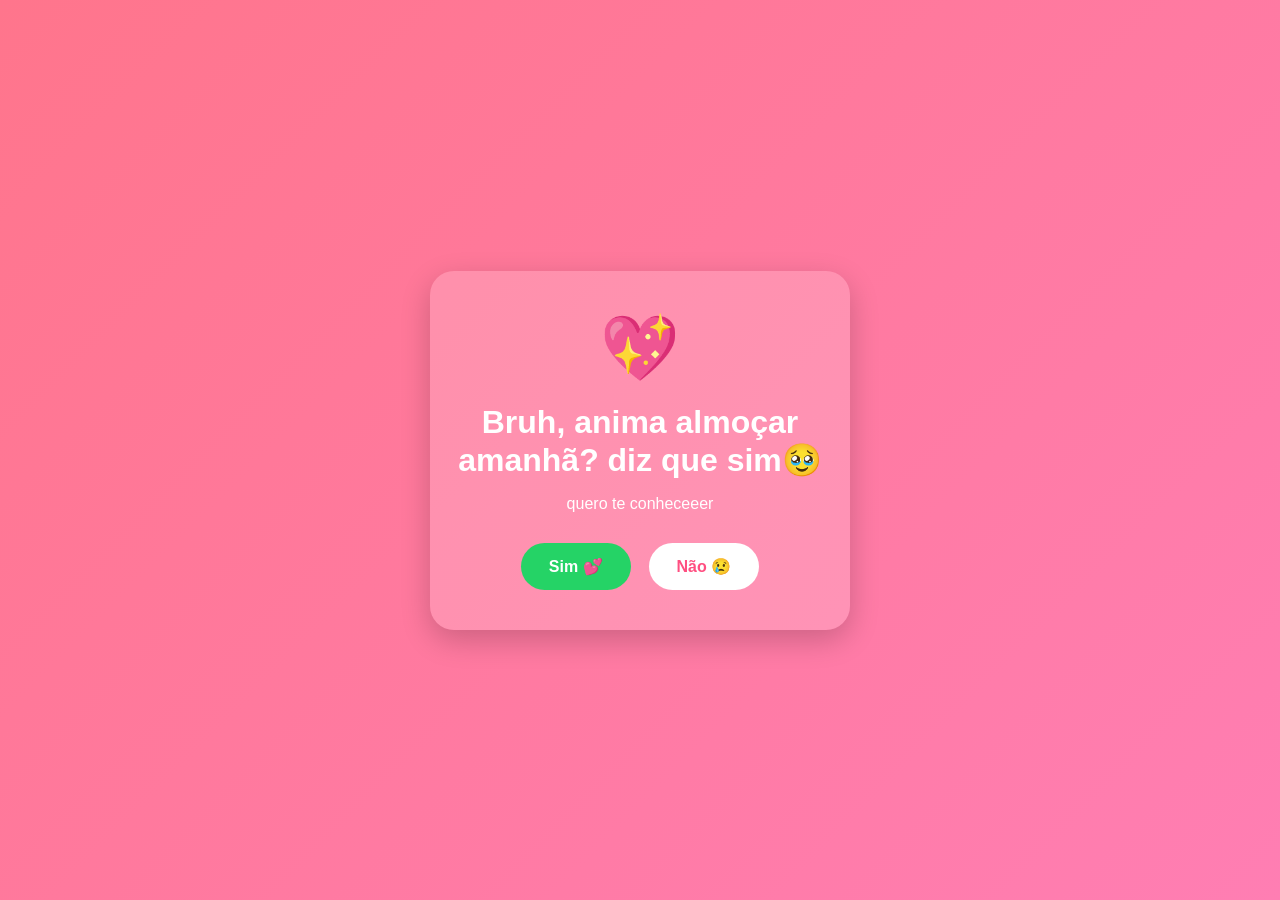
<file: index.html>
<!DOCTYPE html>
<html lang="pt-BR">
<head>
  <meta charset="UTF-8" />
  <meta name="viewport" content="width=device-width, initial-scale=1.0" />
  <title></title>
  <link rel="stylesheet" href="estilos.css" />
</head>
<body>
  <main class="card">
    <div class="coracao">💖</div>

    <h1>Bruh, anima almoçar amanhã? diz que sim🥹</h1>
    <p id="mensagem">quero te conheceeer</p>

    <div class="botoes">
      <button id="sim" class="botao-sim">Sim 💕</button>
      <button id="nao" class="botao-nao">Não 😢</button>
    </div>
  </main>

  <script>
    const botaoNao = document.getElementById("nao");
    const botaoSim = document.getElementById("sim");

    botaoNao.addEventListener("pointerenter", fugir);
    botaoNao.addEventListener("pointerdown", fugir);

    function fugir() {
      const margem = 16;
      const largura = Math.max(margem, window.innerWidth - botaoNao.offsetWidth - margem);
      const altura = Math.max(margem, window.innerHeight - botaoNao.offsetHeight - margem);

      botaoNao.style.position = "fixed";
      botaoNao.style.left = `${Math.random() * largura}px`;
      botaoNao.style.top = `${Math.random() * altura}px`;
    }

    botaoSim.addEventListener("click", () => {
      const telefone = "5511982059176";
      const texto = encodeURIComponent(
        "Sss, Rick, eu aceito almoçar com você amanhã💖 auuuuuuuuuuu"
      );

      window.location.href = `https://wa.me/${telefone}?text=${texto}`;
    });
  </script>
</body>
</html>
</file>
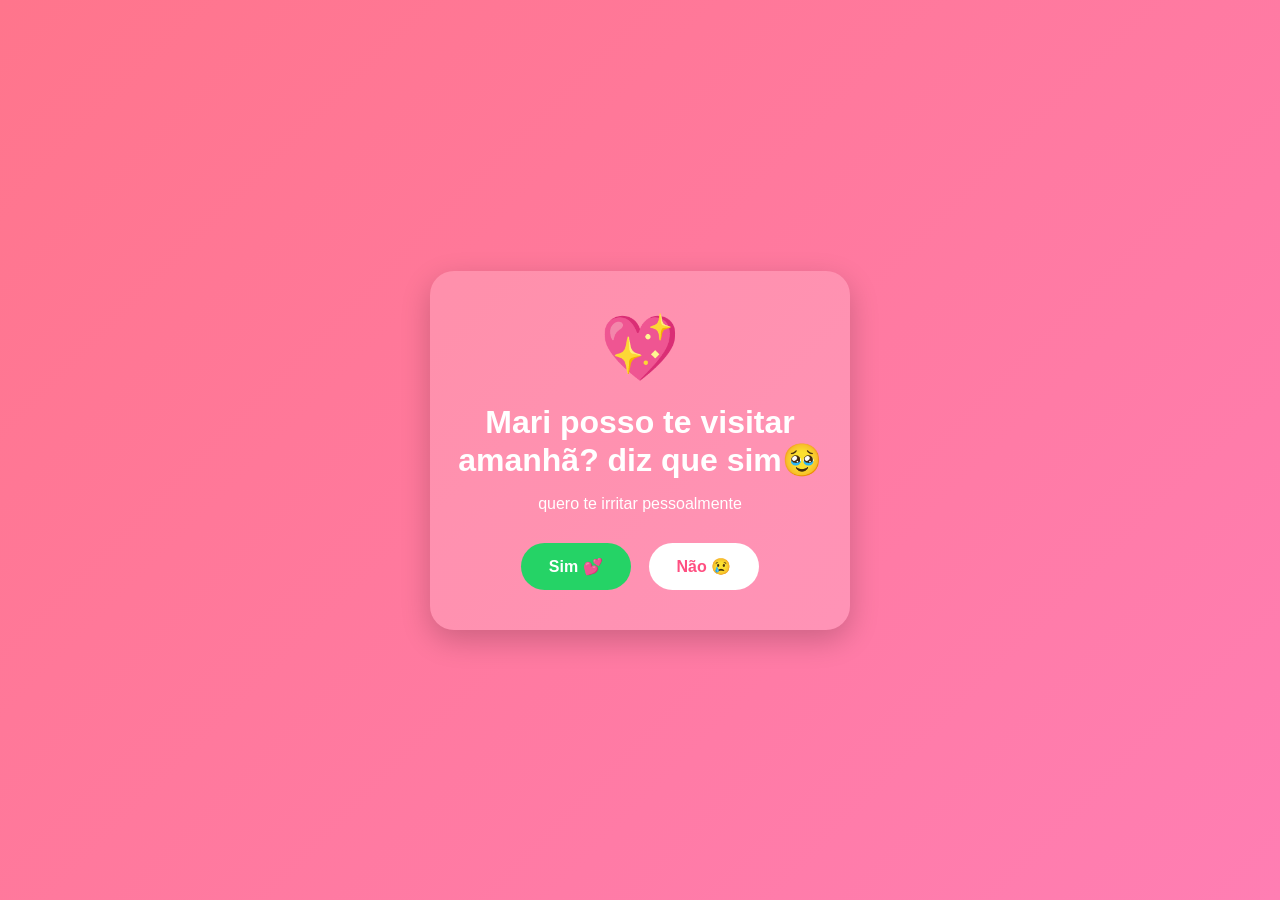
<file: convite-romântico.html>
<!DOCTYPE html>
<html lang="pt-BR">
<head>
  <meta charset="UTF-8" />
  <meta name="viewport" content="width=device-width, initial-scale=1.0" />
  <title></title>
  <link rel="stylesheet" href="estilos.css" />
</head>
<body>
  <main class="card">
    <div class="coracao">💖</div>

    <h1>Mari posso te visitar amanhã? diz que sim🥹</h1>
    <p id="mensagem">quero te irritar pessoalmente</p>

    <div class="botoes">
      <button id="sim" class="botao-sim">Sim 💕</button>
      <button id="nao" class="botao-nao">Não 😢</button>
    </div>
  </main>

  <script>
    const botaoNao = document.getElementById("nao");
    const botaoSim = document.getElementById("sim");

    botaoNao.addEventListener("pointerenter", fugir);
    botaoNao.addEventListener("pointerdown", fugir);

    function fugir() {
      const margem = 16;
      const largura = Math.max(margem, window.innerWidth - botaoNao.offsetWidth - margem);
      const altura = Math.max(margem, window.innerHeight - botaoNao.offsetHeight - margem);

      botaoNao.style.position = "fixed";
      botaoNao.style.left = `${Math.random() * largura}px`;
      botaoNao.style.top = `${Math.random() * altura}px`;
    }

    botaoSim.addEventListener("click", () => {
      const telefone = "5511982059176";
      const texto = encodeURIComponent(
        "Sss, Rick, venha venha"
      );

      window.location.href = `https://wa.me/${telefone}?text=${texto}`;
    });
  </script>
</body>
</html>
</file>
<file: estilos.css>
* {
  box-sizing: border-box;
}

body {
  margin: 0;
  min-height: 100vh;
  overflow: hidden;
  display: flex;
  align-items: center;
  justify-content: center;
  padding: 20px;
  font-family: Arial, sans-serif;
  color: white;
  background: linear-gradient(135deg, #ff758c, #ff7eb3);
}

.card {
  width: min(90%, 420px);
  padding: 40px 25px;
  text-align: center;
  background: rgba(255, 255, 255, 0.18);
  border-radius: 24px;
  box-shadow: 0 10px 30px rgba(0, 0, 0, 0.2);
}

.coracao {
  font-size: 4rem;
}

h1 {
  margin: 18px 0 10px;
  font-size: 2rem;
}

.botoes {
  display: flex;
  justify-content: center;
  gap: 18px;
  margin-top: 30px;
}

button {
  padding: 14px 28px;
  border: 0;
  border-radius: 999px;
  font-size: 1rem;
  font-weight: bold;
  cursor: pointer;
}

.botao-sim {
  color: white;
  background: #25d366;
}

.botao-nao {
  position: relative;
  color: #ff4f81;
  background: white;
  transition: left 0.18s ease, top 0.18s ease, transform 0.18s ease;
}

.botao-nao:hover {
  transform: scale(1.05);
}

@media (max-width: 480px) {
  .card {
    width: 100%;
    padding: 32px 20px;
  }

  h1 {
    font-size: 1.7rem;
  }

  .botoes {
    gap: 12px;
  }
}
</file>
